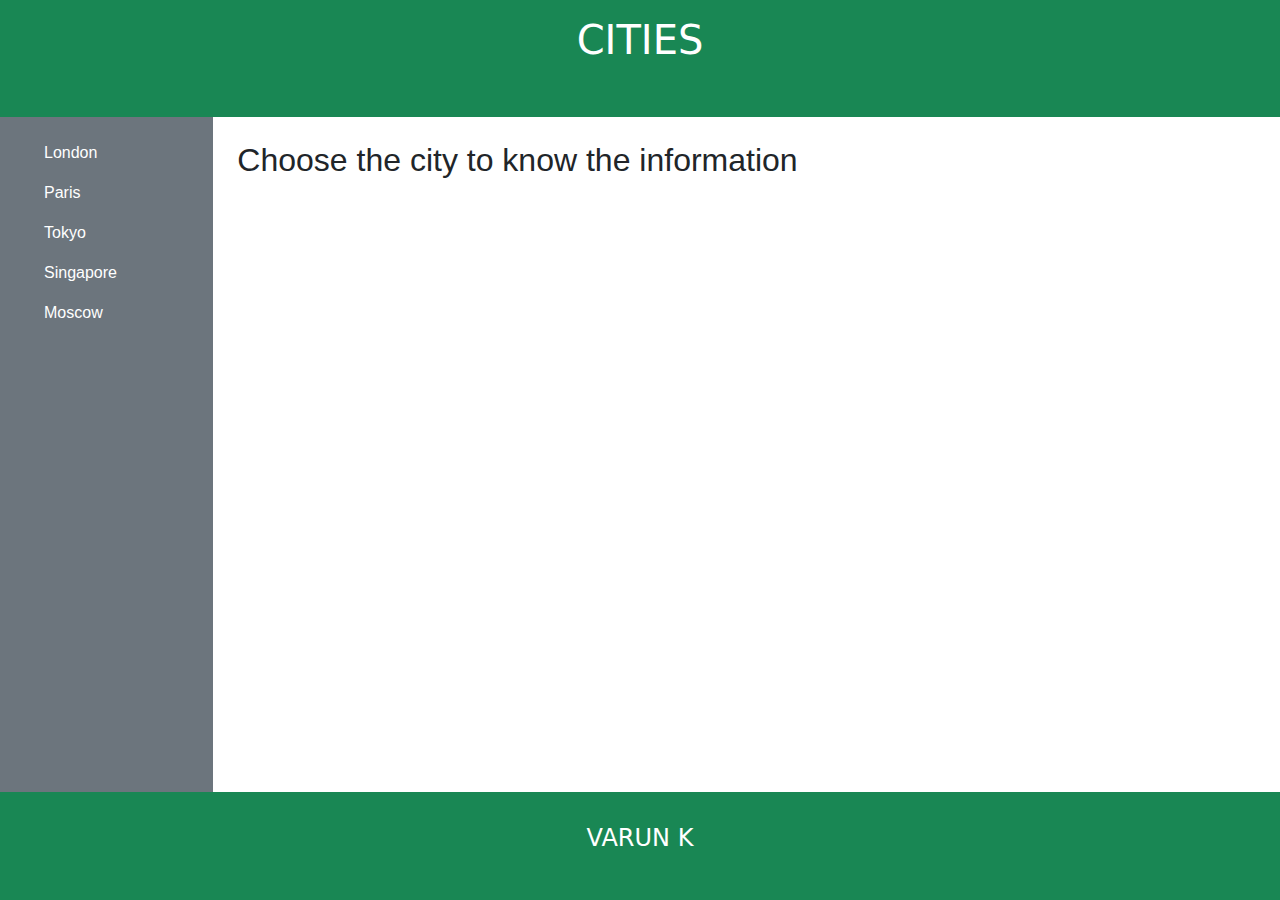
<file: Responsive web layout/index.html>
<!DOCTYPE html>
<html lang="en">
<head>
    <meta charset="UTF-8">
    <meta name="viewport" content="width=device-width, initial-scale=1.0">
    <title>London</title>
    <link href="https://cdn.jsdelivr.net/npm/bootstrap@5.3.0-alpha3/dist/css/bootstrap.min.css" rel="stylesheet">
    <link rel="stylesheet" href="index.css">
</head>
<body>
    <div class="container-fluid">
        <!-- Header -->
        <header class="bg-success text-white text-center py-3">
            <h1>CITIES</h1>
        </header>

        <!-- Content Section -->
        <div class="row">
            <!-- Sidebar -->
            <nav class="col-md-2 col-sm-3 bg-secondary">
                <ul class="nav flex-column p-3">
                    <li class="nav-item">
                        <a class="nav-link text-white" href="london.html">London</a>
                    </li>
                    <li class="nav-item">
                        <a class="nav-link text-white" href="paris.html">Paris</a>
                    </li>
                    <li class="nav-item">
                        <a class="nav-link text-white" href="tokyo.html">Tokyo</a>
                    </li>
                    
                    <li class="nav-item">
                        <a class="nav-link text-white" href="singapore.html">Singapore</a>
                    </li>
                    <li class="nav-item">
                        <a class="nav-link text-white" href="moscow.html">Moscow</a>
                    </li>
                </ul>
            </nav>

            <!-- Main Content -->
            <main class="col-md-9 col-sm-8 p-4">
                <h2>Choose the city to know the information</h2>
        </div>

        <!-- Footer -->
        <footer class="bg-success text-white text-center py-3">
            <p><h4>VARUN K </h4></p>
        </footer>
    </div>
</body>
</html>
</file>
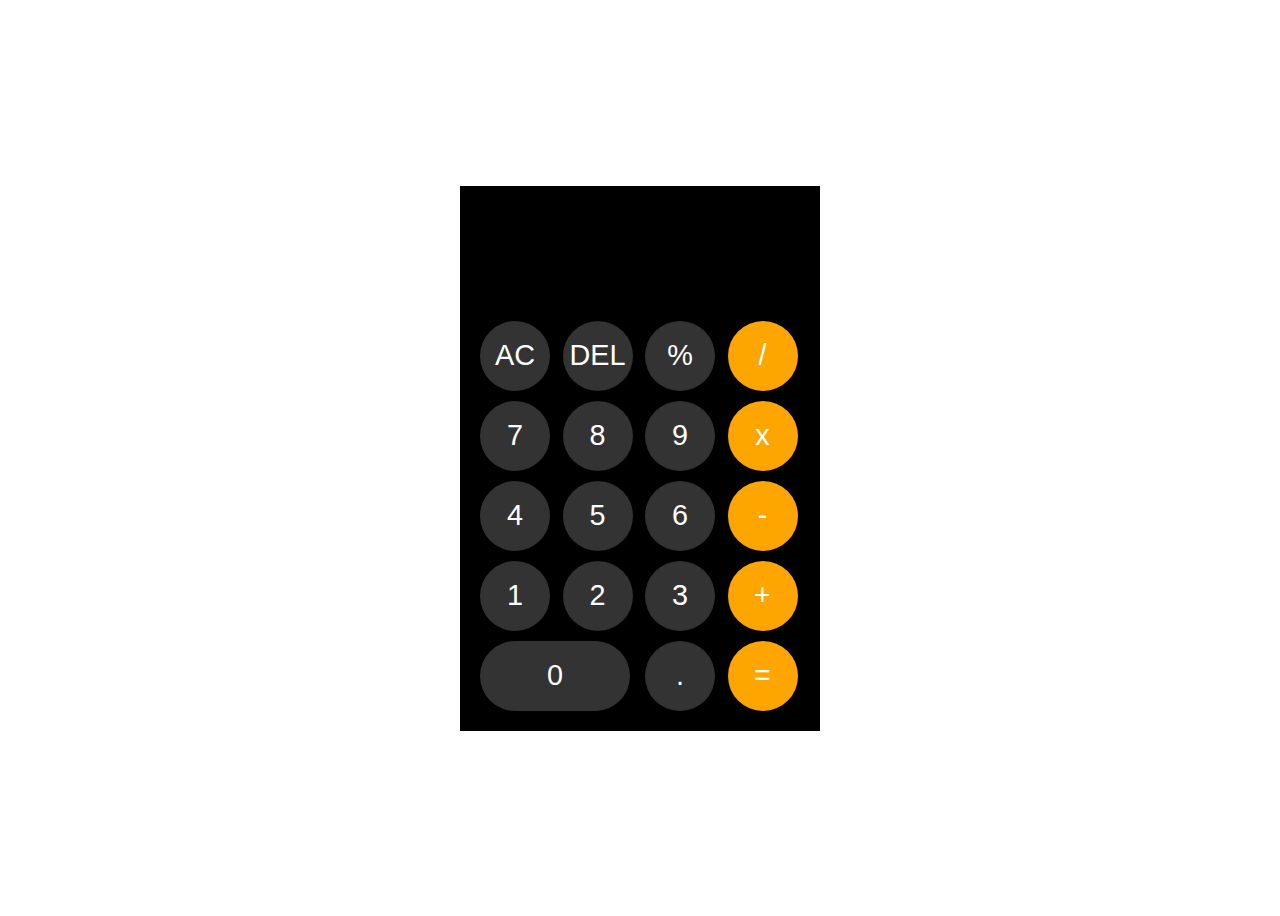
<file: Simple Calculator/index.html>
<!DOCTYPE html>
<html lang="en">
<head>
    <meta charset="UTF-8">
    <meta name="viewport" content="width=device-width, initial-scale=1.0">
    <title>Calculator</title>
    <link rel="stylesheet" href="./index.css">
</head>
<body>
    <div class="calculator">
        <div class="display">
            <input type="text" id="result" disabled>
        </div>
        <div class="buttons">
            <button class="btn" onclick="clearDisplay()">AC</button>
            <button class="btn" onclick="deleteLast()">DEL</button>
            <button class="btn" onclick="appendValue('%')">%</button>
            <button class="btn orange" onclick="appendValue('/')">/</button>

            <button class="btn" onclick="appendValue('7')">7</button>
            <button class="btn" onclick="appendValue('8')">8</button>
            <button class="btn" onclick="appendValue('9')">9</button>
            <button class="btn orange" onclick="appendValue('*')">x</button>

            <button class="btn" onclick="appendValue('4')">4</button>
            <button class="btn" onclick="appendValue('5')">5</button>
            <button class="btn" onclick="appendValue('6')">6</button>
            <button class="btn orange" onclick="appendValue('-')">-</button>

            <button class="btn" onclick="appendValue('1')">1</button>
            <button class="btn" onclick="appendValue('2')">2</button>
            <button class="btn" onclick="appendValue('3')">3</button>
            <button class="btn orange" onclick="appendValue('+')">+</button>

            <button class="btn zero" onclick="appendValue('0')">0</button>
            <button class="btn" onclick="appendValue('.')">.</button>
            <button class="btn orange" onclick="calculateResult()">=</button>
        </div>
    </div>

    <script src="./index.js"></script>
</body>
</html>
</file>
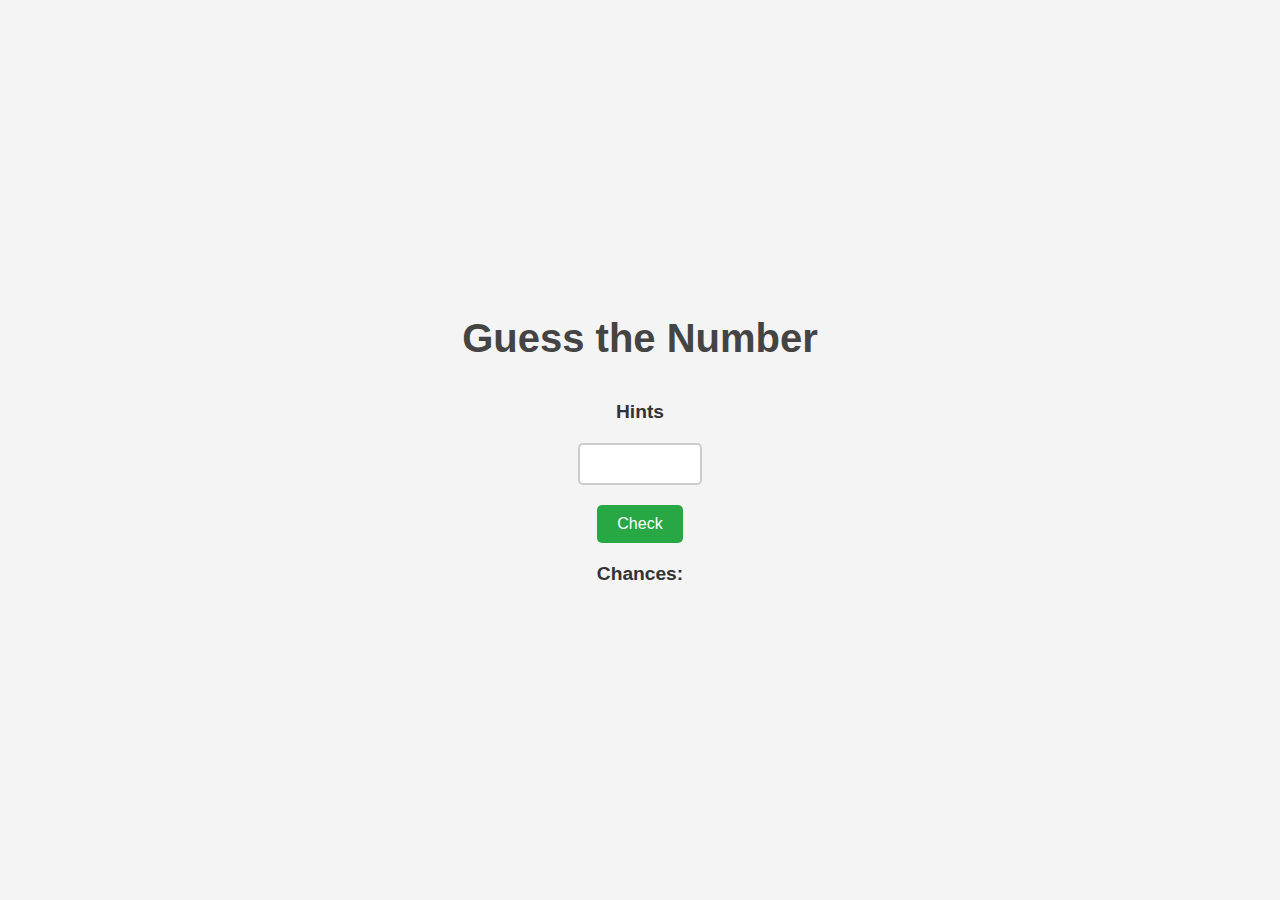
<file: Number Guessing game/guess.html>
<!DOCTYPE html>
<html lang="en">
<head>
    <meta charset="UTF-8">
    <meta name="viewport" content="width=device-width, initial-scale=1.0">
    <title>Number Guessing Game</title>
    <link rel="stylesheet" href="./guess.css">
</head>
<body>
    <h1>Guess the Number </h1>
    <div id="hint">Hints</div>   
    <form>
        <input id="num" type="number" name="num" min="1" max="99" >
    </form>
    <button id="btnn" onclick="check()">Check</button>
    <div id="chance">Chances:</div> 


    <script src="./guess.js"></script>
</body>
</html>
</file>
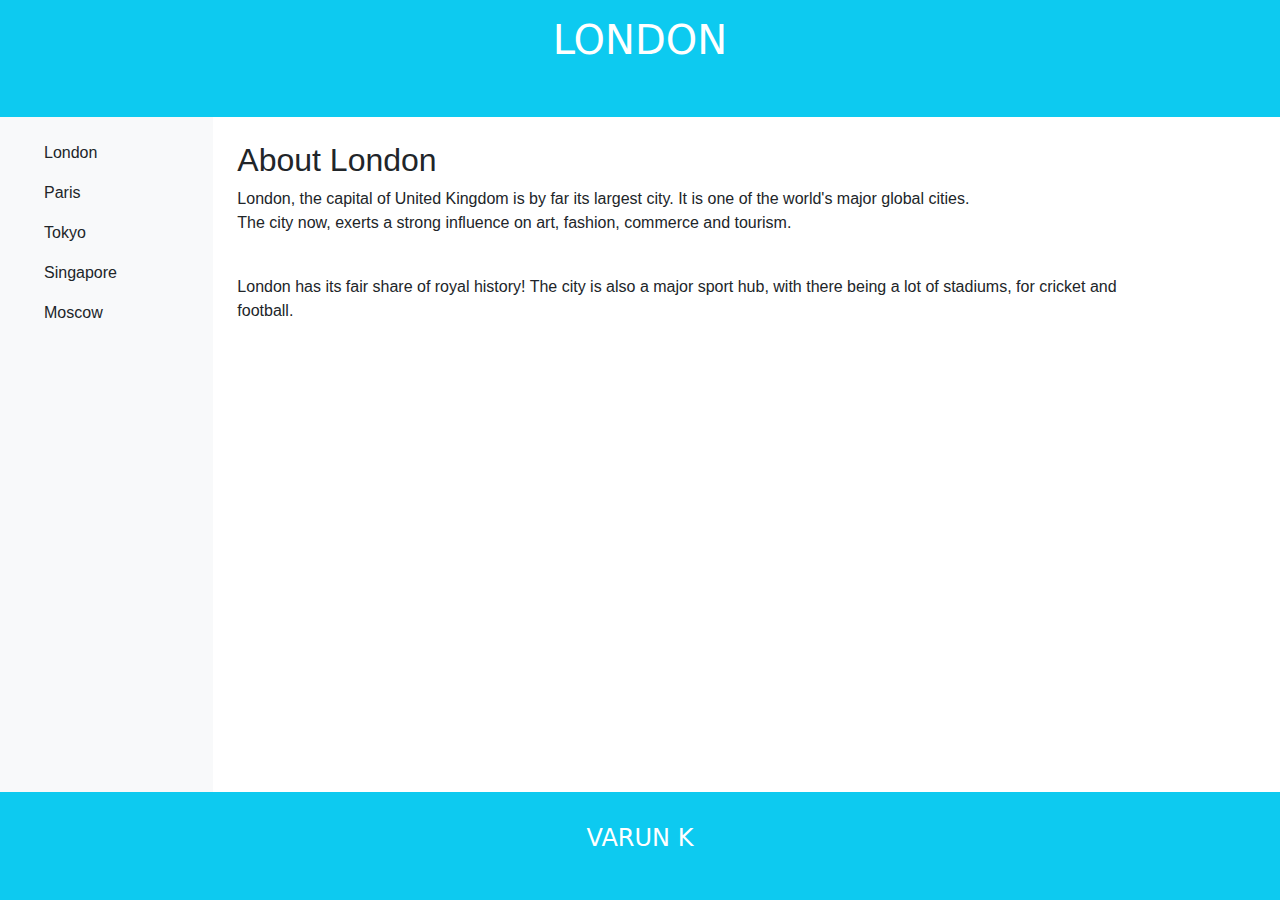
<file: Responsive web layout/london.html>
<!DOCTYPE html>
<html lang="en">
<head>
    <meta charset="UTF-8">
    <meta name="viewport" content="width=device-width, initial-scale=1.0">
    <title>London</title>
    <link href="https://cdn.jsdelivr.net/npm/bootstrap@5.3.0-alpha3/dist/css/bootstrap.min.css" rel="stylesheet">
    <link rel="stylesheet" href="index.css">
</head>
<body>
    <div class="container-fluid">
        <!-- Header -->
        <header class="bg-info text-white text-center py-3">
            <h1>LONDON</h1>
        </header>

        <!-- Content Section -->
        <div class="row">
            <!-- Sidebar -->
            <nav class="col-md-2 col-sm-3 bg-light">
                <ul class="nav flex-column p-3">
                    <li class="nav-item">
                        <a class="nav-link text-dark" href="london.html">London</a>
                    </li>
                    <li class="nav-item">
                        <a class="nav-link text-dark" href="paris.html">Paris</a>
                    </li>
                    <li class="nav-item">
                        <a class="nav-link text-dark" href="tokyo.html">Tokyo</a>
                    </li>
                    
                    <li class="nav-item">
                        <a class="nav-link text-dark" href="singapore.html">Singapore</a>
                    </li>
                    <li class="nav-item">
                        <a class="nav-link text-dark" href="moscow.html">Moscow</a>
                    </li>
                </ul>
            </nav>

            <!-- Main Content -->
            <main class="col-md-9 col-sm-8 p-4">
                <h2>About London</h2>
                <p>London, the capital of United Kingdom is by far its largest city. It is one of the world's major global cities.<br>
                    The city now, exerts a strong influence on art, fashion, commerce and tourism.</p>
                <p>
                <br> London has its fair share of royal history! 
                    The city is also a major sport hub, with there being a lot of stadiums, for cricket and football.</p>

            </main>
        </div>

        <!-- Footer -->
        <footer class="bg-info text-white text-center py-3">
            <p><h4>VARUN K </h4></p>
        </footer>
    </div>
</body>
</html>
</file>
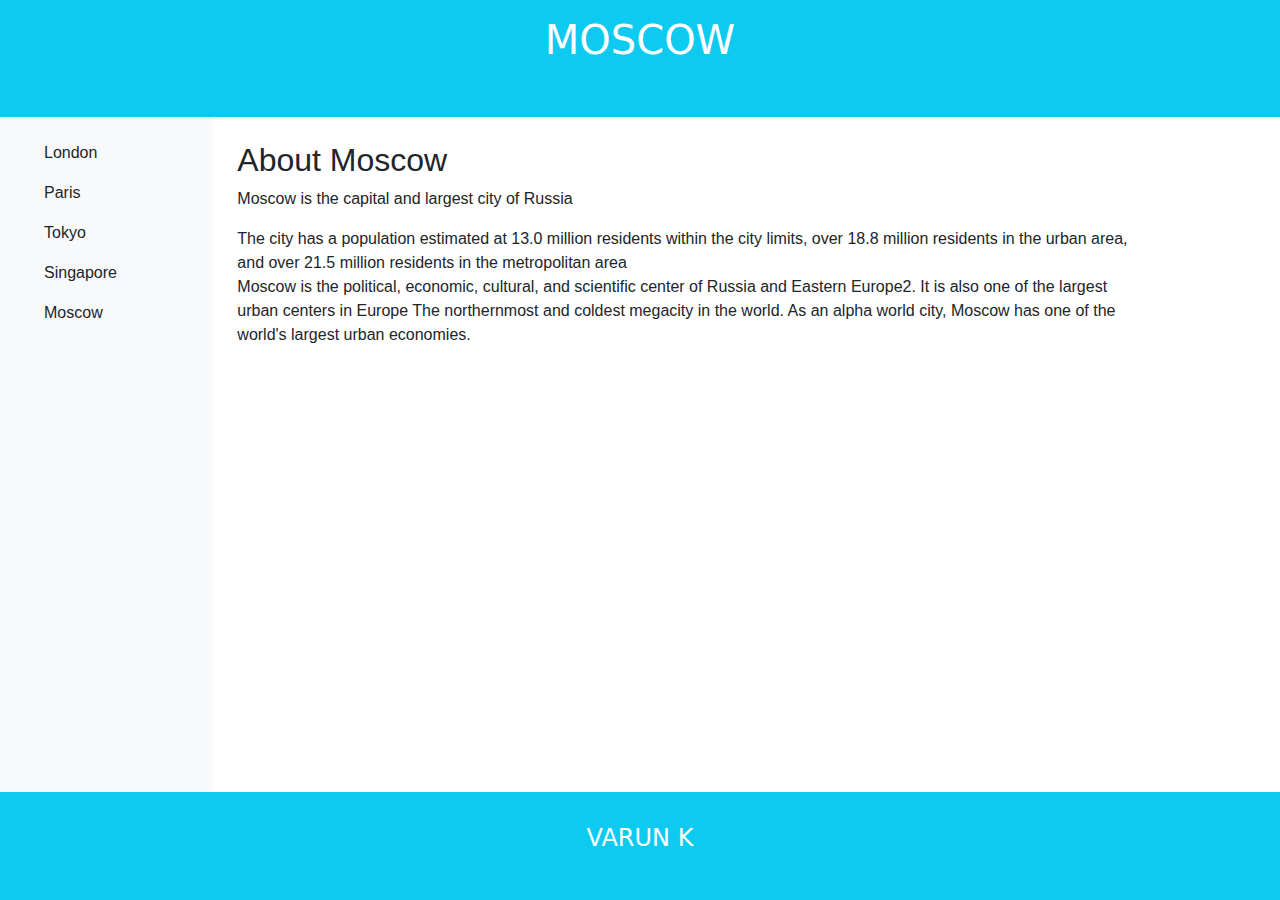
<file: Responsive web layout/moscow.html>
<!DOCTYPE html>
<html lang="en">
<head>
    <meta charset="UTF-8">
    <meta name="viewport" content="width=device-width, initial-scale=1.0">
    <title>Moscow</title>
    <link href="https://cdn.jsdelivr.net/npm/bootstrap@5.3.0-alpha3/dist/css/bootstrap.min.css" rel="stylesheet">
    <link rel="stylesheet" href="index.css">
</head>
<body>
    <div class="container-fluid">
        <!-- Header -->
        <header class="bg-info text-white text-center py-3">
            <h1>MOSCOW </h1>
        </header>

        <!-- Content Section -->
        <div class="row">
            <!-- Sidebar -->
            <nav class="col-md-2 col-sm-4 bg-light">
                <ul class="nav flex-column p-3">
                    <li class="nav-item">
                        <a class="nav-link text-dark" href="london.html">London</a>
                    </li>
                    <li class="nav-item">
                        <a class="nav-link text-dark" href="paris.html">Paris</a>
                    </li>
                    <li class="nav-item">
                        <a class="nav-link text-dark" href="tokyo.html">Tokyo</a>
                    </li>
                   
                    <li class="nav-item">
                        <a class="nav-link text-dark" href="singapore.html">Singapore</a>
                    </li>
                    <li class="nav-item">
                        <a class="nav-link text-dark" href="moscow.html">Moscow</a>
                    </li>
                </ul>
            </nav>

            <!-- Main Content -->
            <main class="col-md-9 col-sm-8 p-4">
                <h2>About Moscow</h2>
                <p>Moscow is the capital and largest city of Russia</p>
                <p> The city has a population estimated at 13.0 million residents within the city limits, over 18.8 million residents in the urban area, and over 21.5 million residents in the metropolitan area
                    <br>Moscow is the political, economic, cultural, and scientific center of Russia and Eastern Europe2. It is also one of the largest urban centers in Europe
                    The northernmost and coldest megacity in the world. As an alpha world city, Moscow has one of the world's largest urban economies.</p>

            </main>
        </div>

        <!-- Footer -->
        <footer class="bg-info text-white text-center py-3">
            <p><h4>VARUN K </h4></p>
        </footer>
    </div>
</body>
</html>
</file>
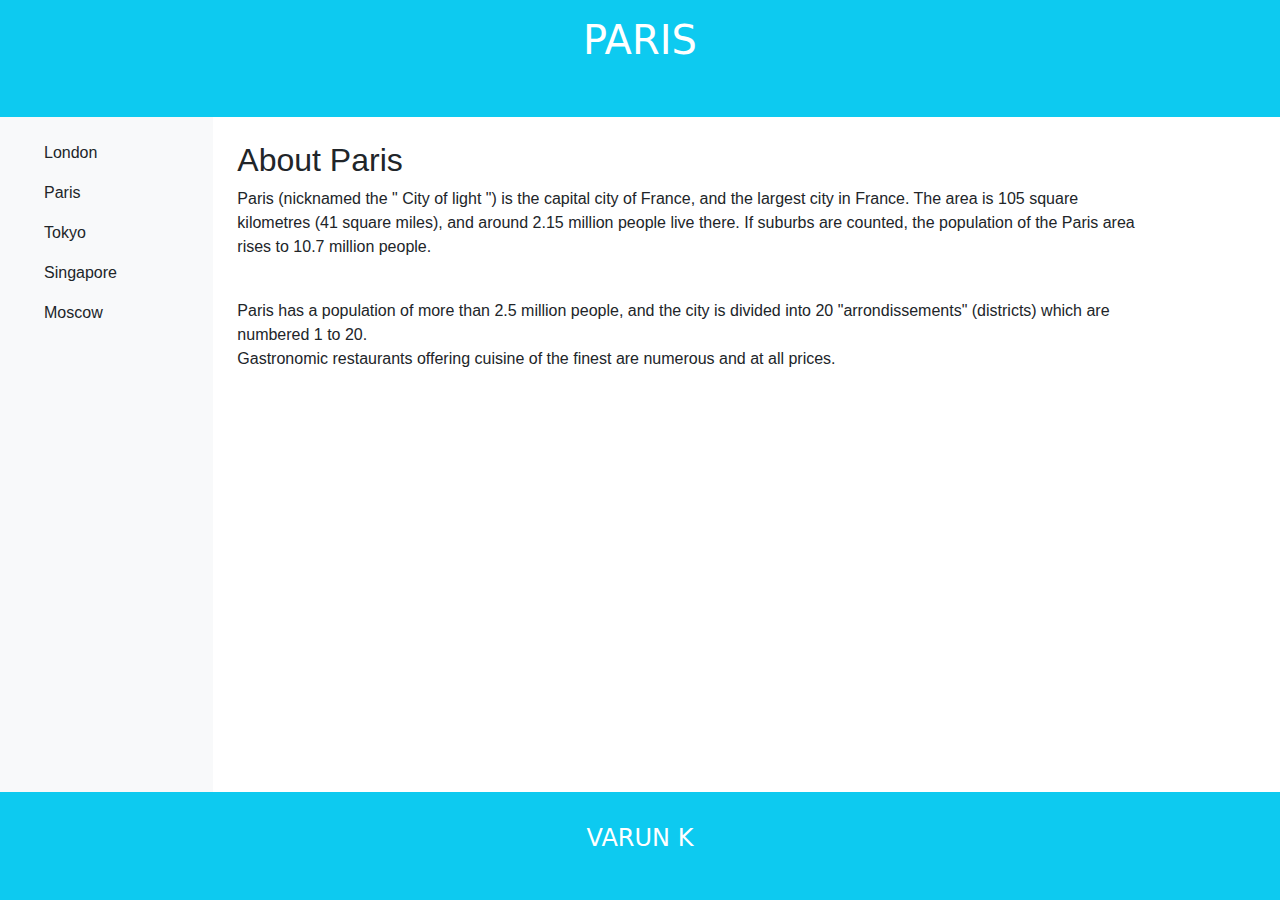
<file: Responsive web layout/paris.html>
<!DOCTYPE html>
<html lang="en">
<head>
    <meta charset="UTF-8">
    <meta name="viewport" content="width=device-width, initial-scale=1.0">
    <title>Paris</title>
    <link href="https://cdn.jsdelivr.net/npm/bootstrap@5.3.0-alpha3/dist/css/bootstrap.min.css" rel="stylesheet">
    <link rel="stylesheet" href="index.css">
</head>
<body>
    <div class="container-fluid">
        <!-- Header -->
        <header class="bg-info text-white text-center py-3">
            <h1>PARIS </h1>
        </header>

        <!-- Content Section -->
        <div class="row">
            <!-- Sidebar -->
            <nav class="col-md-2 col-sm-3 bg-light">
                <ul class="nav flex-column p-3">
                    <li class="nav-item">
                        <a class="nav-link text-dark" href="london.html">London</a>
                    </li>
                    <li class="nav-item">
                        <a class="nav-link text-dark" href="paris.html">Paris</a>
                    </li>
                    <li class="nav-item">
                        <a class="nav-link text-dark" href="tokyo.html">Tokyo</a>
                    </li>
                   
                    <li class="nav-item">
                        <a class="nav-link text-dark" href="singapore.html">Singapore</a>
                    </li>
                    <li class="nav-item">
                        <a class="nav-link text-dark" href="moscow.html">Moscow</a>
                    </li>
                </ul>
            </nav>

            <!-- Main Content -->
            <main class="col-md-9 col-sm-8 p-4">
                <h2>About Paris</h2>
                <p>Paris (nicknamed the " City of light ") is the capital city of France, and the largest city in France. The area is 105 square kilometres (41 square miles), and around 2.15 million people live there. If suburbs are counted, the population of the Paris area rises to 10.7 million people.</p>
                    <br>Paris has a population of more than 2.5 million people, and the city is divided into 20 "arrondissements" (districts) which are numbered 1 to 20.<br>  Gastronomic restaurants offering cuisine of the finest are numerous and at all prices. 
                    </p>

            </main>
        </div>

        <!-- Footer -->
        <footer class="bg-info text-white text-center py-3">
            <p><h4>VARUN K </h4></p>
        </footer>
    </div>
</body>
</html>
</file>
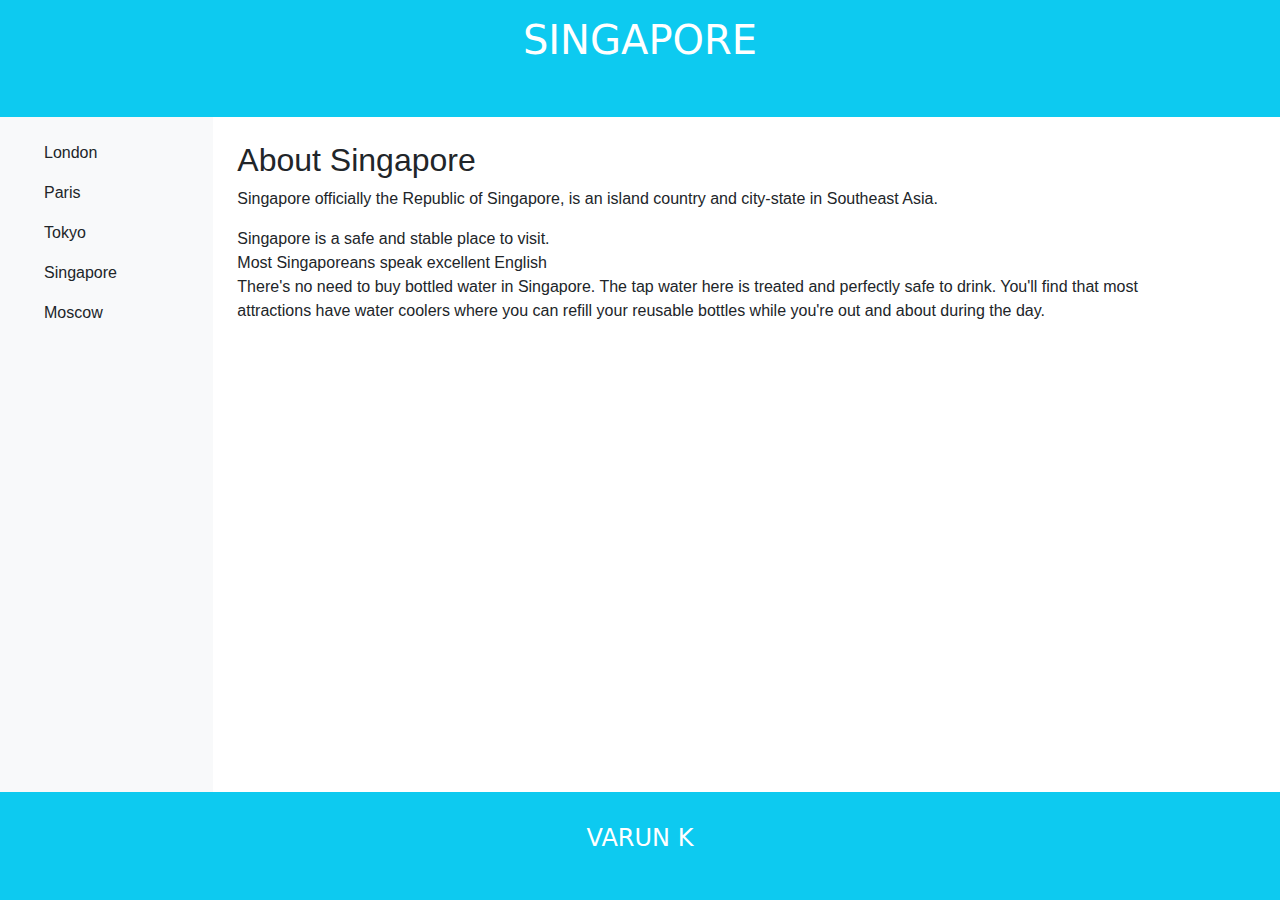
<file: Responsive web layout/Singapore.html>
<!DOCTYPE html>
<html lang="en">
<head>
    <meta charset="UTF-8">
    <meta name="viewport" content="width=device-width, initial-scale=1.0">
    <title>singapore</title>
    <link href="https://cdn.jsdelivr.net/npm/bootstrap@5.3.0-alpha3/dist/css/bootstrap.min.css" rel="stylesheet">
    <link rel="stylesheet" href="index.css">
</head>
<body>
    <div class="container-fluid">
        <!-- Header -->
        <header class="bg-info text-white text-center py-3">
            <h1>SINGAPORE </h1>
        </header>

        <!-- Content Section -->
        <div class="row">
            <!-- Sidebar -->
            <nav class="col-md-2 col-sm-4 bg-light">
                <ul class="nav flex-column p-3">
                    <li class="nav-item">
                        <a class="nav-link text-dark" href="london.html">London</a>
                    </li>
                    <li class="nav-item">
                        <a class="nav-link text-dark" href="paris.html">Paris</a>
                    </li>
                    <li class="nav-item">
                        <a class="nav-link text-dark" href="tokyo.html">Tokyo</a>
                    </li>
                   
                    <li class="nav-item">
                        <a class="nav-link text-dark" href="singapore.html">Singapore</a>
                    </li>
                    <li class="nav-item">
                        <a class="nav-link text-dark" href="moscow.html">Moscow</a>
                    </li>
                </ul>
            </nav>

            <!-- Main Content -->
            <main class="col-md-9 col-sm-8 p-4">
                <h2>About  Singapore</h2>
                <p> Singapore officially the Republic of Singapore, is an island country and city-state in Southeast Asia. 
                <p>Singapore is a safe and stable place to visit.
                    <br> Most Singaporeans speak excellent English <br>There's no need to buy bottled water in Singapore. The tap water here is treated and perfectly safe to drink. You'll find that most attractions have water coolers where you can refill your reusable bottles while you're out and about during the day. 
                    </p>

            </main>
        </div>

        <!-- Footer -->
        <footer class="bg-info text-white text-center py-3">
            <p><h4>VARUN K </h4></p>
        </footer>
    </div>
</body>
</html>
</file>
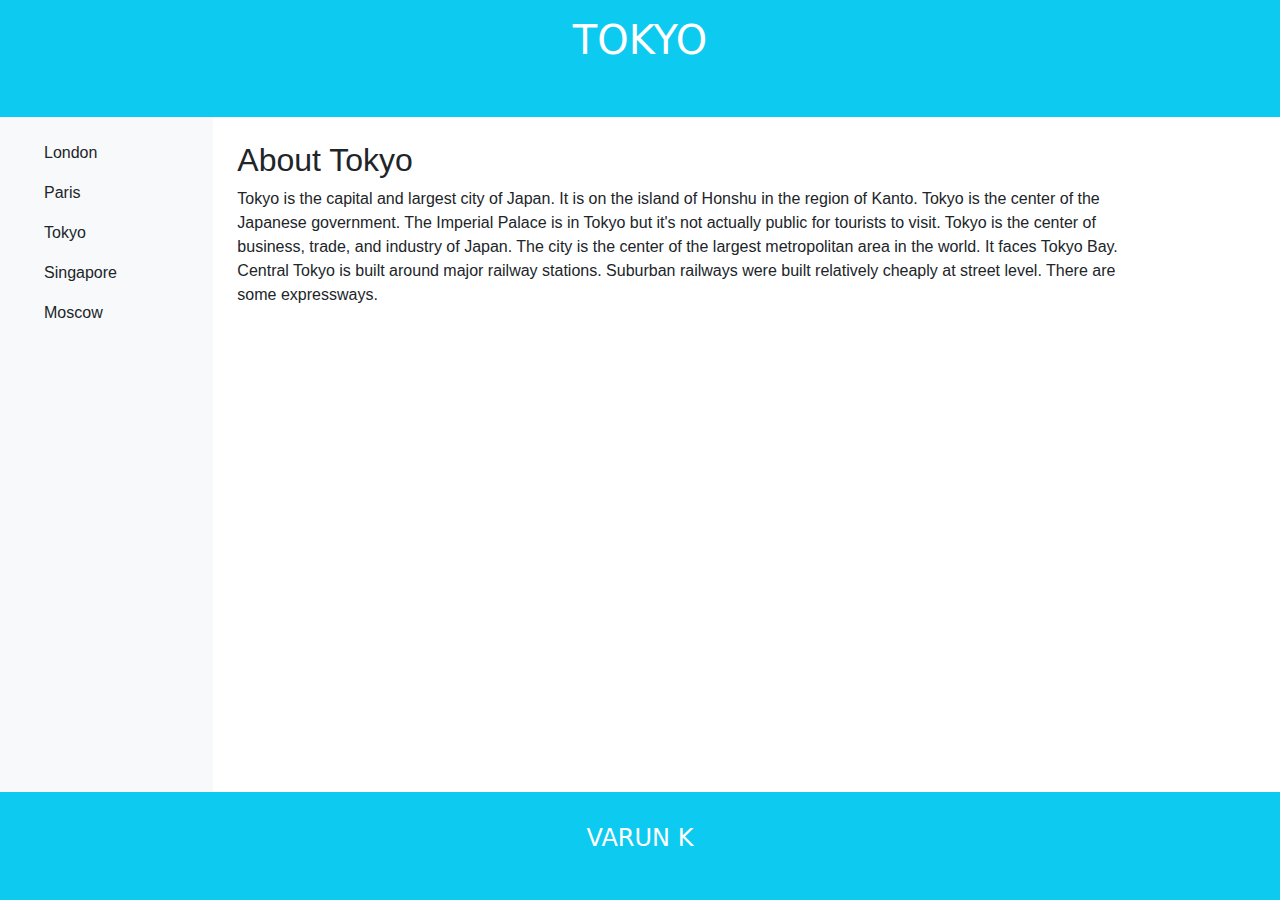
<file: Responsive web layout/tokyo.html>
<!DOCTYPE html>
<html lang="en">
<head>
    <meta charset="UTF-8">
    <meta name="viewport" content="width=device-width, initial-scale=1.0">
    <title>tokyo</title>
    <link href="https://cdn.jsdelivr.net/npm/bootstrap@5.3.0-alpha3/dist/css/bootstrap.min.css" rel="stylesheet">
    <link rel="stylesheet" href="index.css">
</head>
<body>
    <div class="container-fluid">
        <!-- Header -->
        <header class="bg-info text-white text-center py-3">
            <h1>TOKYO</h1>
        </header>

        <!-- Content Section -->
        <div class="row">
            <!-- Sidebar -->
            <nav class="col-md-2 col-sm-4 bg-light">
                <ul class="nav flex-column p-3">
                    <li class="nav-item">
                        <a class="nav-link text-dark" href="london.html">London</a>
                    </li>
                    <li class="nav-item">
                        <a class="nav-link text-dark" href="paris.html">Paris</a>
                    </li>
                    <li class="nav-item">
                        <a class="nav-link text-dark" href="tokyo.html">Tokyo</a>
                    </li>
                    
                    <li class="nav-item">
                        <a class="nav-link text-dark" href="Singapore.html">Singapore</a>
                    </li>
                    <li class="nav-item">
                        <a class="nav-link text-dark" href="moscow.html">Moscow</a>
                    </li>
                </ul>
            </nav>

            <!-- Main Content -->
            <main class="col-md-9 col-sm-8 p-4">
                <h2>About Tokyo</h2>
                <p>Tokyo is the capital and largest city of Japan. It is on the island of Honshu in the region of Kanto. Tokyo is the center of the Japanese government. The Imperial Palace is in Tokyo but it's not actually public for tourists to visit. Tokyo is the center of business, trade, and industry of Japan. The city is the center of the largest metropolitan area in the world. It faces Tokyo Bay.<br>
                    Central Tokyo is built around major railway stations. Suburban railways were built relatively cheaply at street level. There are some expressways.</p>
                <p>
            <br>  </p>

            </main>
        </div>

        <!-- Footer -->
        <footer class="bg-info text-white text-center py-3">
            <p><h4>VARUN K </h4></p>
        </footer>
    </div>
</body>
</html>
</file>
<file: Responsive web layout/index.css>
html,body{
    margin:0;
    padding:0;
}
main{
    font-style: normal;
    width:75vw;
    height:75vh;
}
header{
    width:100vw;
    height:13vh;
}
footer{
    width:100vw;
    height:12vh;
    position:fixed;
    bottom:0;
}
nav{
    width:30vw;
}
.row{
    font-family: Arial, sans-serif;
    font-style:bold;
    margin: 0;
    padding:0;
}
.container-fluid
{
    padding:0;
    display:grid;
}
.nav-item{
    text-align: left;
}
.nav-link:hover{
    background-color: bisque;
}
</file>
<file: Simple Calculator/index.css>
body {
    display: flex;
    justify-content: center;
    align-items: center;
    height: 100vh;
    background-color: white;
    font-family: Arial, sans-serif;
}

.calculator {
    width: 320px;
    padding: 20px;
    background-color: black;
    box-shadow: 0px 0px 10px rgba(255, 255, 255, 0.2);
}


.display input {
    width: 100%;
    height: 80px;
    font-size: 3.5em;
    text-align: right;
    padding: 10px;
    border: none;
    border-radius: 10px;
    margin-bottom: 15px;
    background: black;
    color: white;
}


.buttons {
    display: grid;
    grid-template-columns: repeat(4, 1fr);
    gap: 10px;
}


.btn {
    width: 70px;
    height: 70px;
    font-size: 1.8em;
    border-radius: 50%;
    border: none;
    background: #333;
    color: white;
    cursor: pointer;
}


.btn.orange {
    background: orange;
}

.btn.gray {
    background: gray;
    color: black;  
}

.btn.zero {
    grid-column: span 2;
    width: 150px;
    border-radius: 40px;
}


.btn:hover {
    opacity: 0.7;
}
</file>
<file: Number Guessing game/guess.css>
*{
    border:0px;
    margin:0px;
}


/* General styles */
body {
    font-family: Arial, sans-serif;
    margin: 0;
    padding: 0;
    display: flex;
    flex-direction: column;
    align-items: center;
    justify-content: center;
    height: 100vh;
    background-color: #f4f4f4;
    color: #333;
   
}

/* Header styles */
h1 {
    font-size: 2.5rem;
    color: #444;
    margin-bottom: 20px;
}

/* Hint and chances styles */
#hint, #chance {
    margin-top: 20px;
    font-size: 1.2rem;
    font-weight: bold;
}

/* Form styles */
form {
    margin: 20px 0;
}

input[type="number"] {
    padding: 10px;
    font-size: 1rem;
    width: 100px;
    border: 2px solid #ccc;
    border-radius: 5px;
    text-align: center;
}

/* Button styles */
button {
    padding: 10px 20px;
    font-size: 1rem;
    background-color: #28a745;
    color: white;
    border: none;
    border-radius: 5px;
    cursor: pointer;
    transition: background-color 0.3s ease;
}

button:hover {
    background-color: #218838;
}

/* Responsive design */
@media (max-width: 768px) {
    h1 {
        font-size: 2rem;
    }

    input[type="number"] {
        width: 80px;
    }

    button {
        font-size: 0.9rem;
        padding: 8px 16px;
    }
}
</file>
